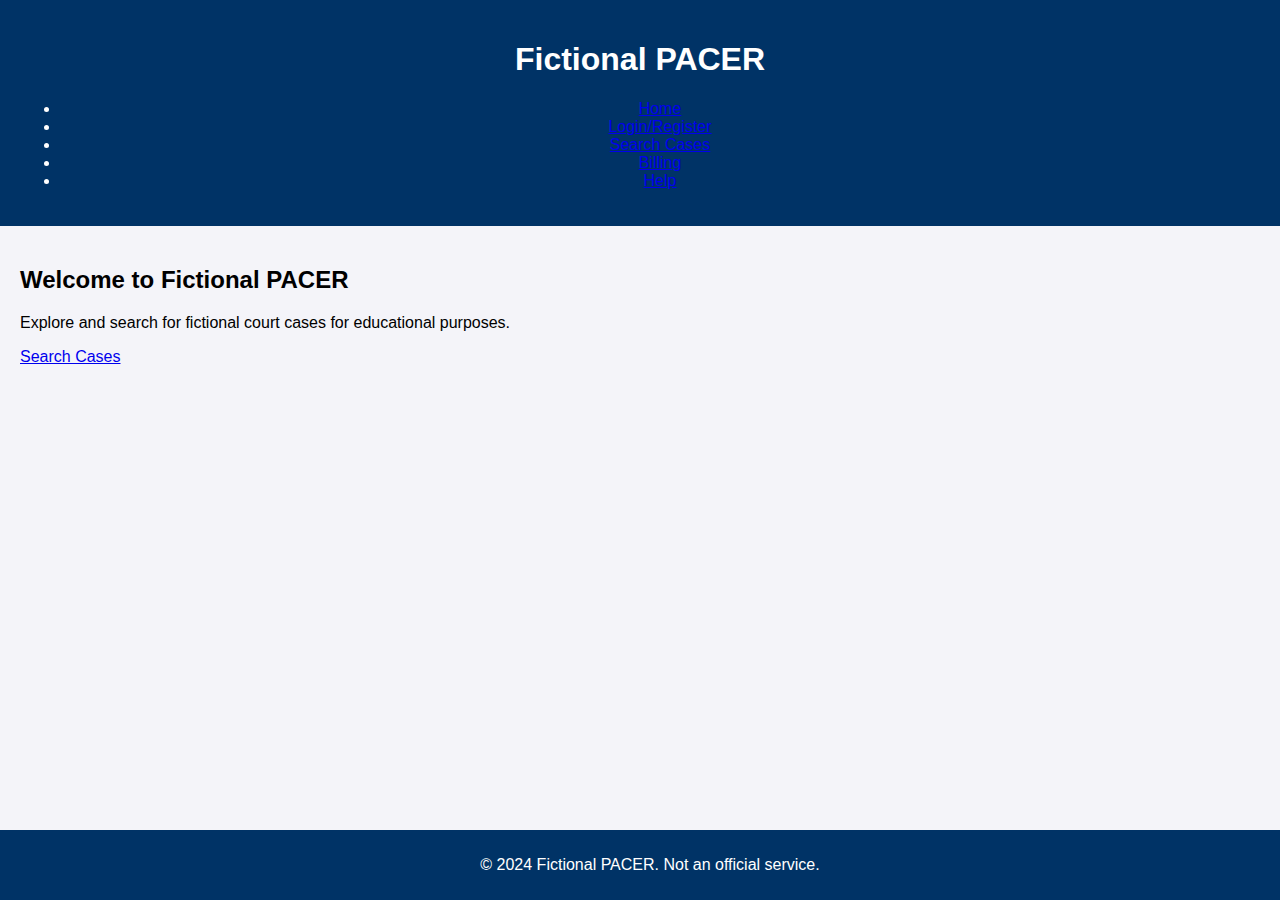
<file: index.html>
<!DOCTYPE html>
<html lang="en">
<head>
  <meta charset="UTF-8">
  <meta name="viewport" content="width=device-width, initial-scale=1.0">
  <title>Fictional PACER</title>
  <link rel="stylesheet" href="style.css">
</head>
<body>
  <header>
    <h1>Fictional PACER</h1>
    <nav>
      <ul>
        <li><a href="index.html">Home</a></li>
        <li><a href="login.html">Login/Register</a></li>
        <li><a href="search.html">Search Cases</a></li>
        <li><a href="billing.html">Billing</a></li>
        <li><a href="help.html">Help</a></li>
      </ul>
    </nav>
  </header>
  <main>
    <section>
      <h2>Welcome to Fictional PACER</h2>
      <p>Explore and search for fictional court cases for educational purposes.</p>
      <a href="search.html" class="btn">Search Cases</a>
    </section>
  </main>
  <footer>
    <p>&copy; 2024 Fictional PACER. Not an official service.</p>
  </footer>
</body>
</html>
</file>
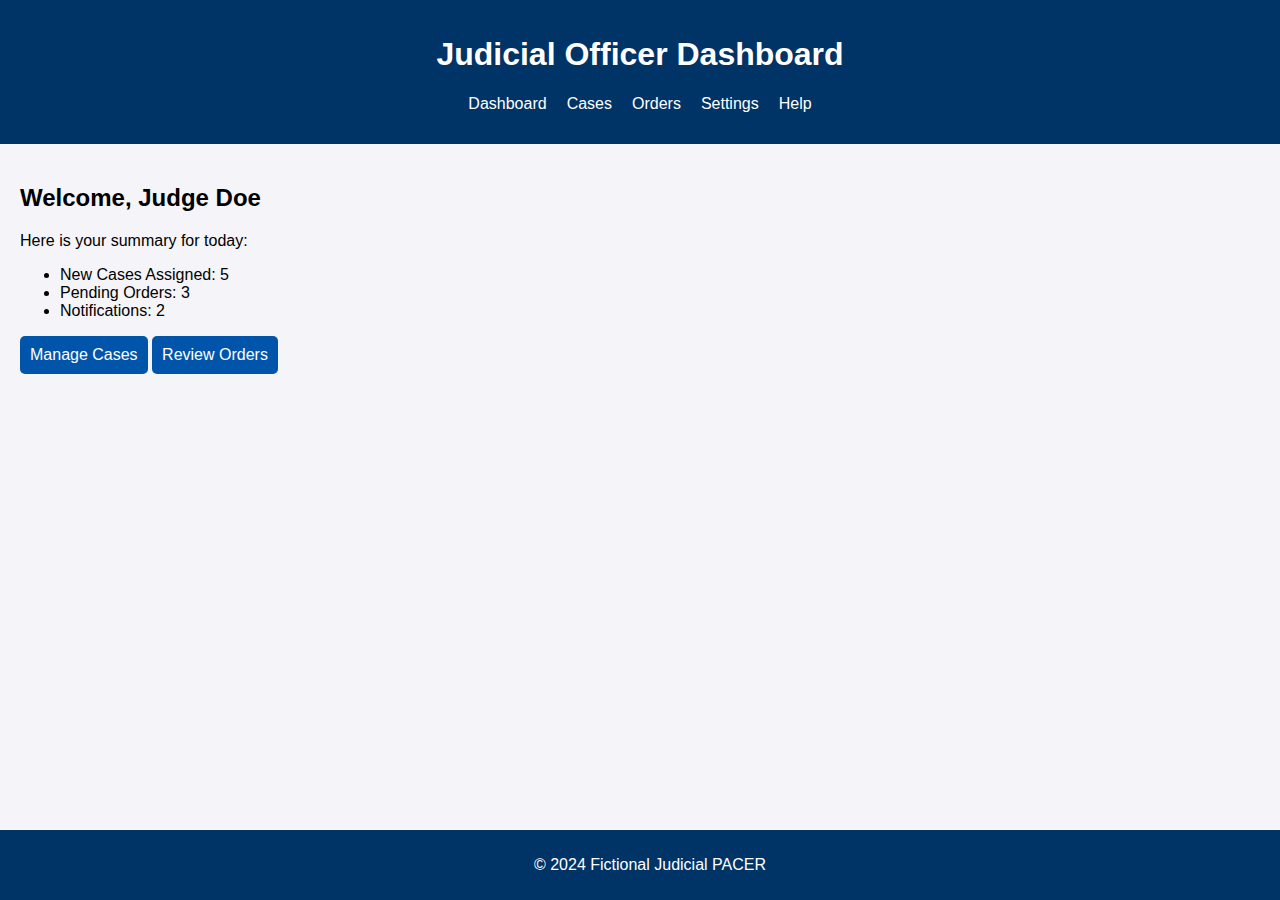
<file: judicial-pacer/index.html>
<!DOCTYPE html>
<html lang="en">
<head>
  <meta charset="UTF-8">
  <meta name="viewport" content="width=device-width, initial-scale=1.0">
  <title>Judicial Officer Dashboard</title>
  <link rel="stylesheet" href="style.css">
</head>
<body>
  <header>
    <h1>Judicial Officer Dashboard</h1>
    <nav>
      <ul>
        <li><a href="index.html">Dashboard</a></li>
        <li><a href="cases.html">Cases</a></li>
        <li><a href="orders.html">Orders</a></li>
        <li><a href="settings.html">Settings</a></li>
        <li><a href="help.html">Help</a></li>
      </ul>
    </nav>
  </header>
  <main>
    <section>
      <h2>Welcome, Judge Doe</h2>
      <p>Here is your summary for today:</p>
      <ul>
        <li>New Cases Assigned: 5</li>
        <li>Pending Orders: 3</li>
        <li>Notifications: 2</li>
      </ul>
      <a href="cases.html" class="btn">Manage Cases</a>
      <a href="orders.html" class="btn">Review Orders</a>
    </section>
  </main>
  <footer>
    <p>&copy; 2024 Fictional Judicial PACER</p>
  </footer>
</body>
</html>
</file>
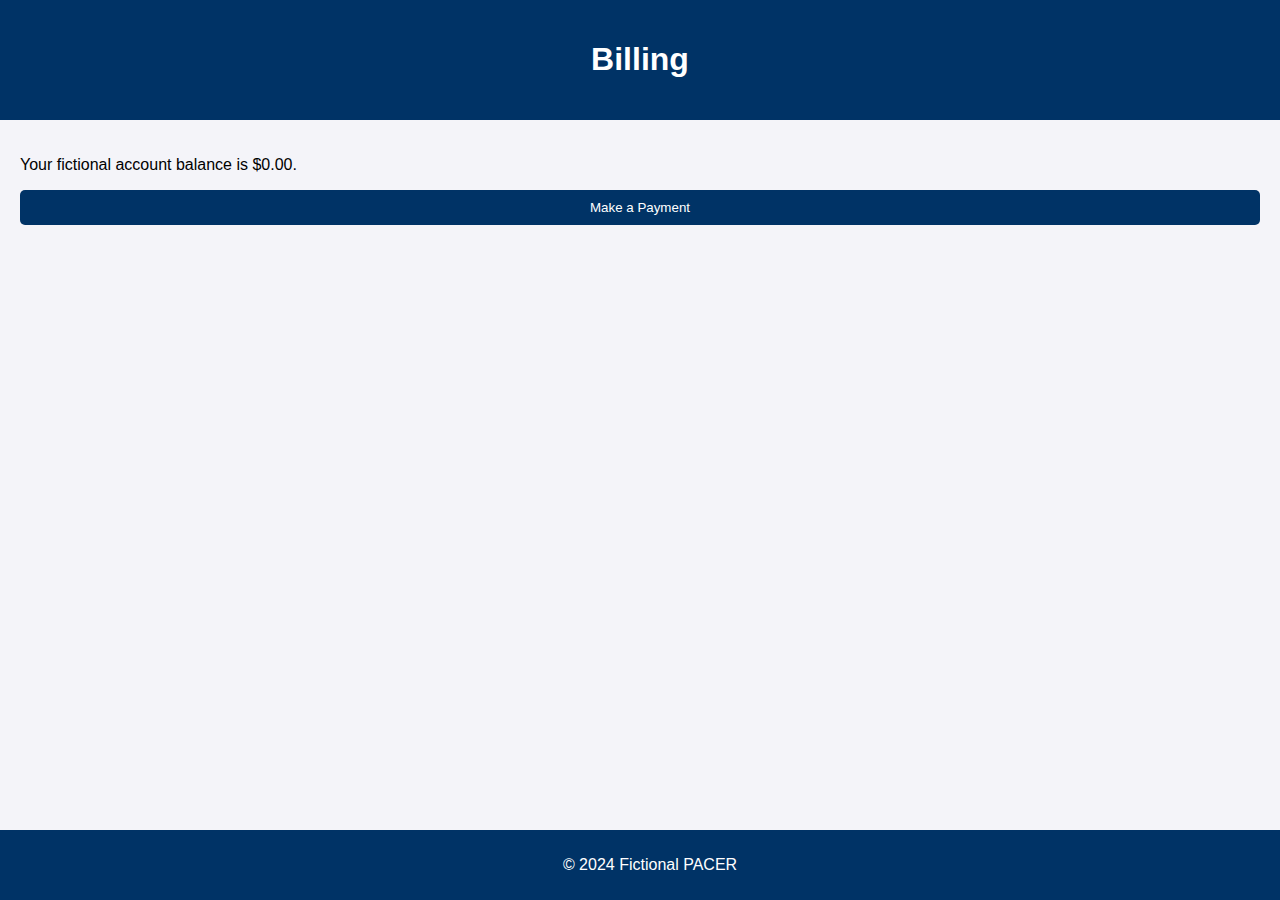
<file: billing.html>
<!DOCTYPE html>
<html lang="en">
<head>
  <meta charset="UTF-8">
  <meta name="viewport" content="width=device-width, initial-scale=1.0">
  <title>Billing</title>
  <link rel="stylesheet" href="style.css">
</head>
<body>
  <header>
    <h1>Billing</h1>
  </header>
  <main>
    <p>Your fictional account balance is $0.00.</p>
    <button onclick="alert('Payment system under construction.')">Make a Payment</button>
  </main>
  <footer>
    <p>&copy; 2024 Fictional PACER</p>
  </footer>
</body>
</html>
</file>
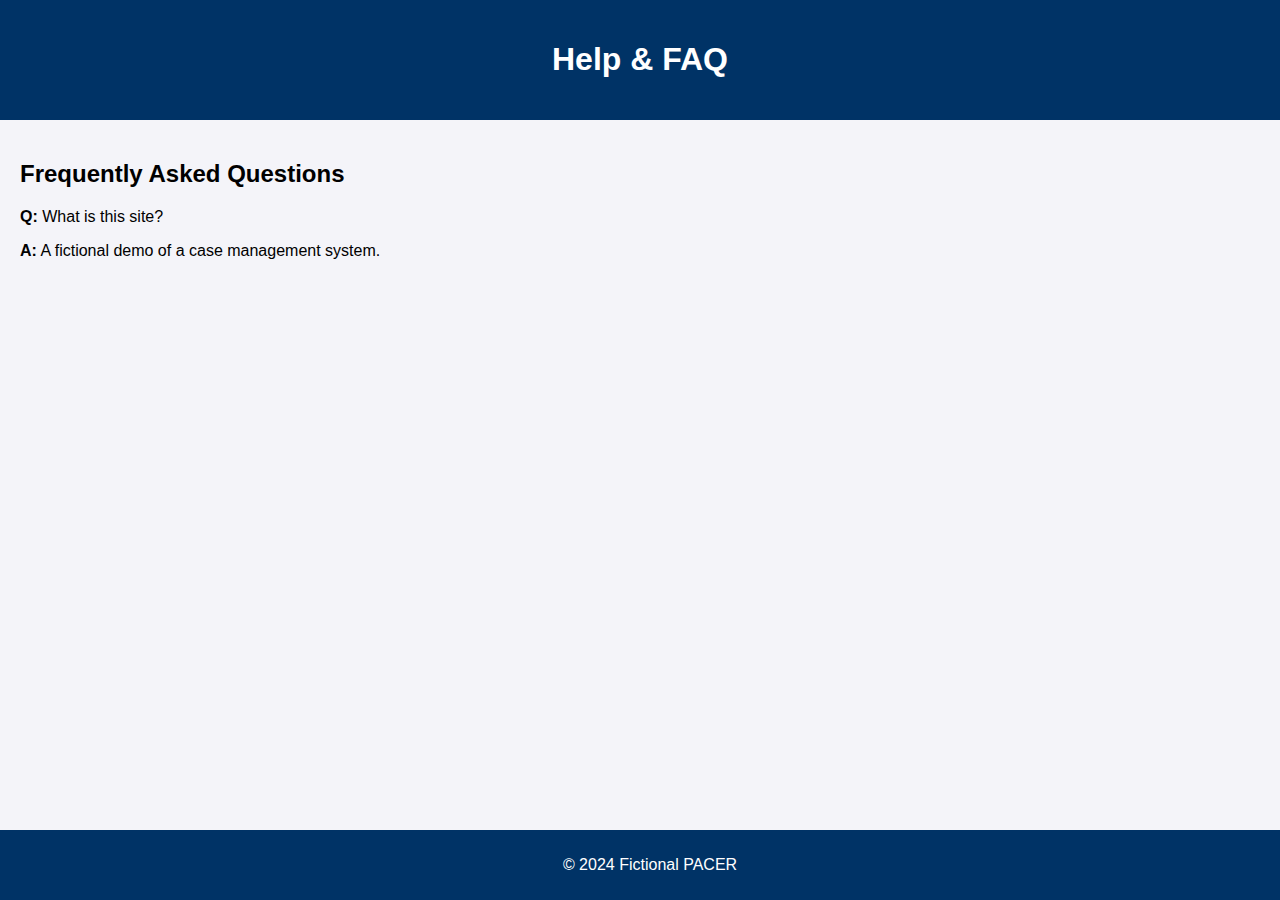
<file: help.html>
<!DOCTYPE html>
<html lang="en">
<head>
  <meta charset="UTF-8">
  <meta name="viewport" content="width=device-width, initial-scale=1.0">
  <title>Help & FAQ</title>
  <link rel="stylesheet" href="style.css">
</head>
<body>
  <header>
    <h1>Help & FAQ</h1>
  </header>
  <main>
    <h2>Frequently Asked Questions</h2>
    <p><strong>Q:</strong> What is this site?</p>
    <p><strong>A:</strong> A fictional demo of a case management system.</p>
  </main>
  <footer>
    <p>&copy; 2024 Fictional PACER</p>
  </footer>
</body>
</html>
</file>
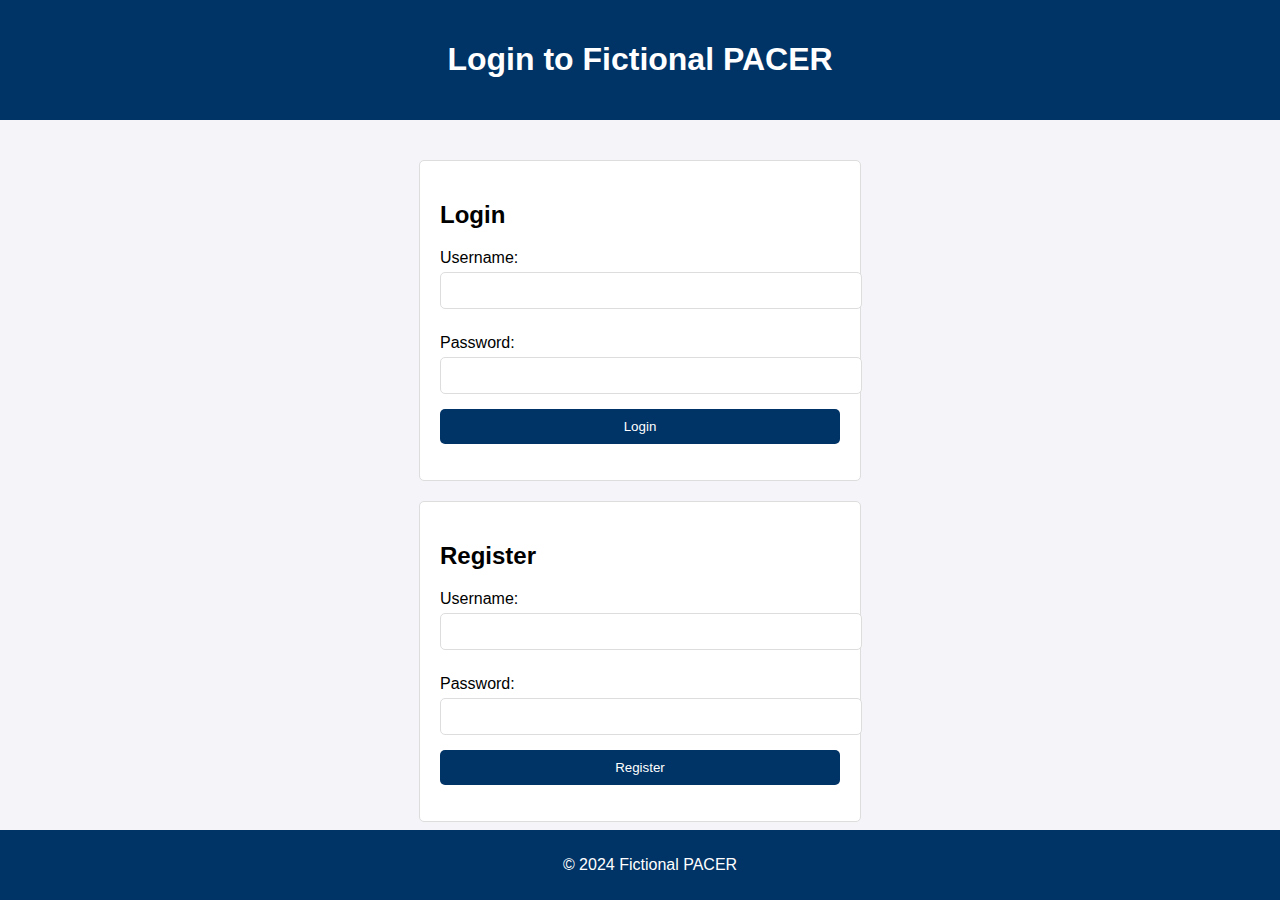
<file: login.html>
<!DOCTYPE html>
<html lang="en">
<head>
  <meta charset="UTF-8">
  <meta name="viewport" content="width=device-width, initial-scale=1.0">
  <title>Login/Register</title>
  <link rel="stylesheet" href="style.css">
</head>
<body>
  <header>
    <h1>Login to Fictional PACER</h1>
  </header>
  <main>
    <form id="loginForm">
      <h2>Login</h2>
      <label for="username">Username:</label>
      <input type="text" id="username" required>
      <label for="password">Password:</label>
      <input type="password" id="password" required>
      <button type="submit">Login</button>
      <p id="loginMessage"></p>
    </form>
    <form id="registerForm">
      <h2>Register</h2>
      <label for="newUsername">Username:</label>
      <input type="text" id="newUsername" required>
      <label for="newPassword">Password:</label>
      <input type="password" id="newPassword" required>
      <button type="submit">Register</button>
      <p id="registerMessage"></p>
    </form>
  </main>
  <footer>
    <p>&copy; 2024 Fictional PACER</p>
  </footer>
  <script>
    document.getElementById('loginForm').addEventListener('submit', function (e) {
      e.preventDefault();
      const username = document.getElementById('username').value;
      const password = document.getElementById('password').value;
      if (username === 'admin' && password === 'admin') {
        document.getElementById('loginMessage').textContent = 'Login successful!';
        window.location.href = "search.html";
      } else {
        document.getElementById('loginMessage').textContent = 'Invalid credentials.';
      }
    });

    document.getElementById('registerForm').addEventListener('submit', function (e) {
      e.preventDefault();
      const newUsername = document.getElementById('newUsername').value;
      const newPassword = document.getElementById('newPassword').value;
      document.getElementById('registerMessage').textContent = `User ${newUsername} registered!`;
    });
  </script>
</body>
</html>
</file>
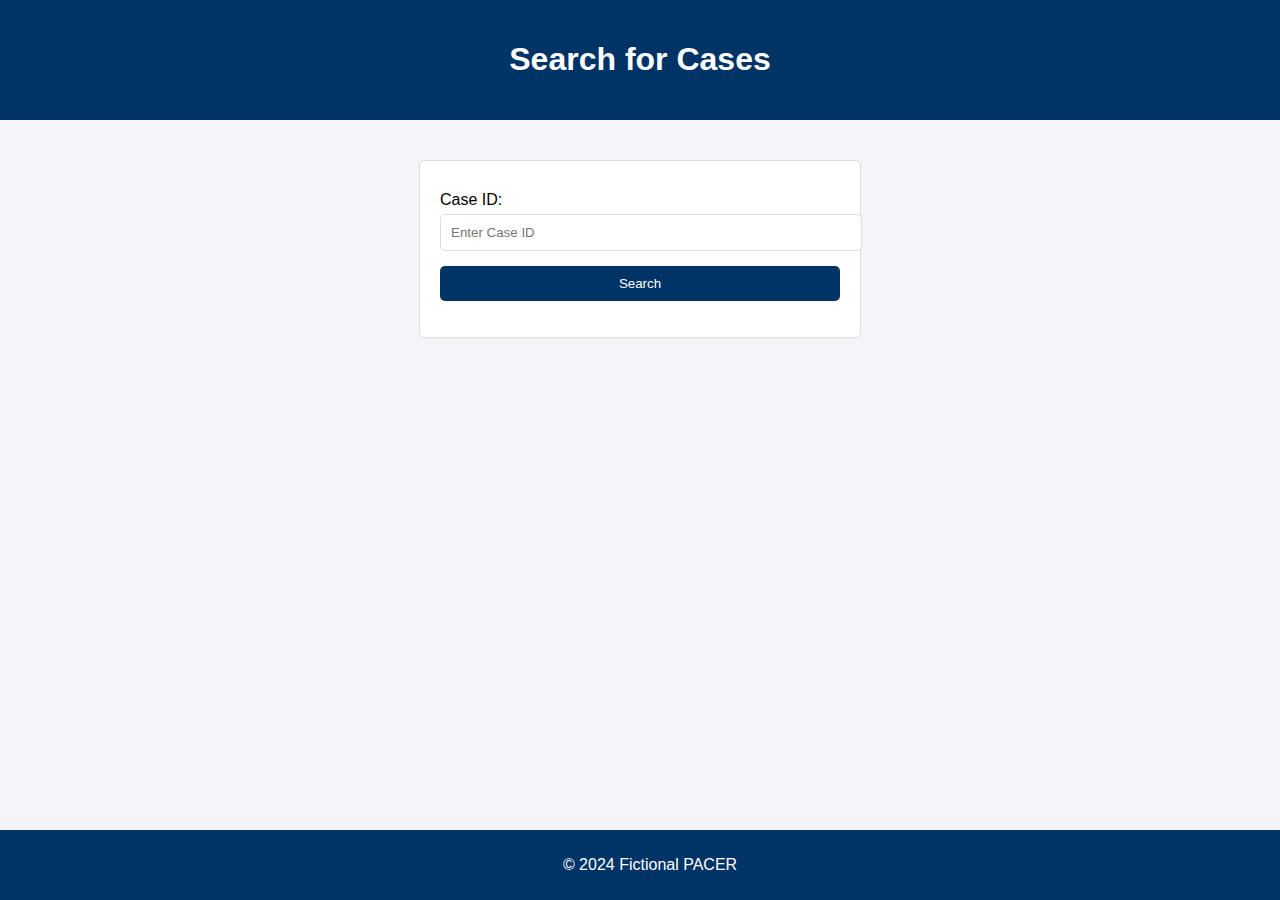
<file: search.html>
<!DOCTYPE html>
<html lang="en">
<head>
  <meta charset="UTF-8">
  <meta name="viewport" content="width=device-width, initial-scale=1.0">
  <title>Search Cases</title>
  <link rel="stylesheet" href="style.css">
</head>
<body>
  <header>
    <h1>Search for Cases</h1>
  </header>
  <main>
    <form id="searchForm">
      <label for="caseId">Case ID:</label>
      <input type="text" id="caseId" placeholder="Enter Case ID" required>
      <button type="submit">Search</button>
      <p id="searchResult"></p>
    </form>
  </main>
  <footer>
    <p>&copy; 2024 Fictional PACER</p>
  </footer>
  <script>
    const searchForm = document.getElementById('searchForm');
    searchForm.addEventListener('submit', function (e) {
      e.preventDefault();
      const caseId = document.getElementById('caseId').value;
      document.getElementById('searchResult').textContent =
        caseId ? `Case ${caseId} found. (Fictional data)` : 'Enter a valid Case ID.';
    });
  </script>
</body>
</html>
</file>
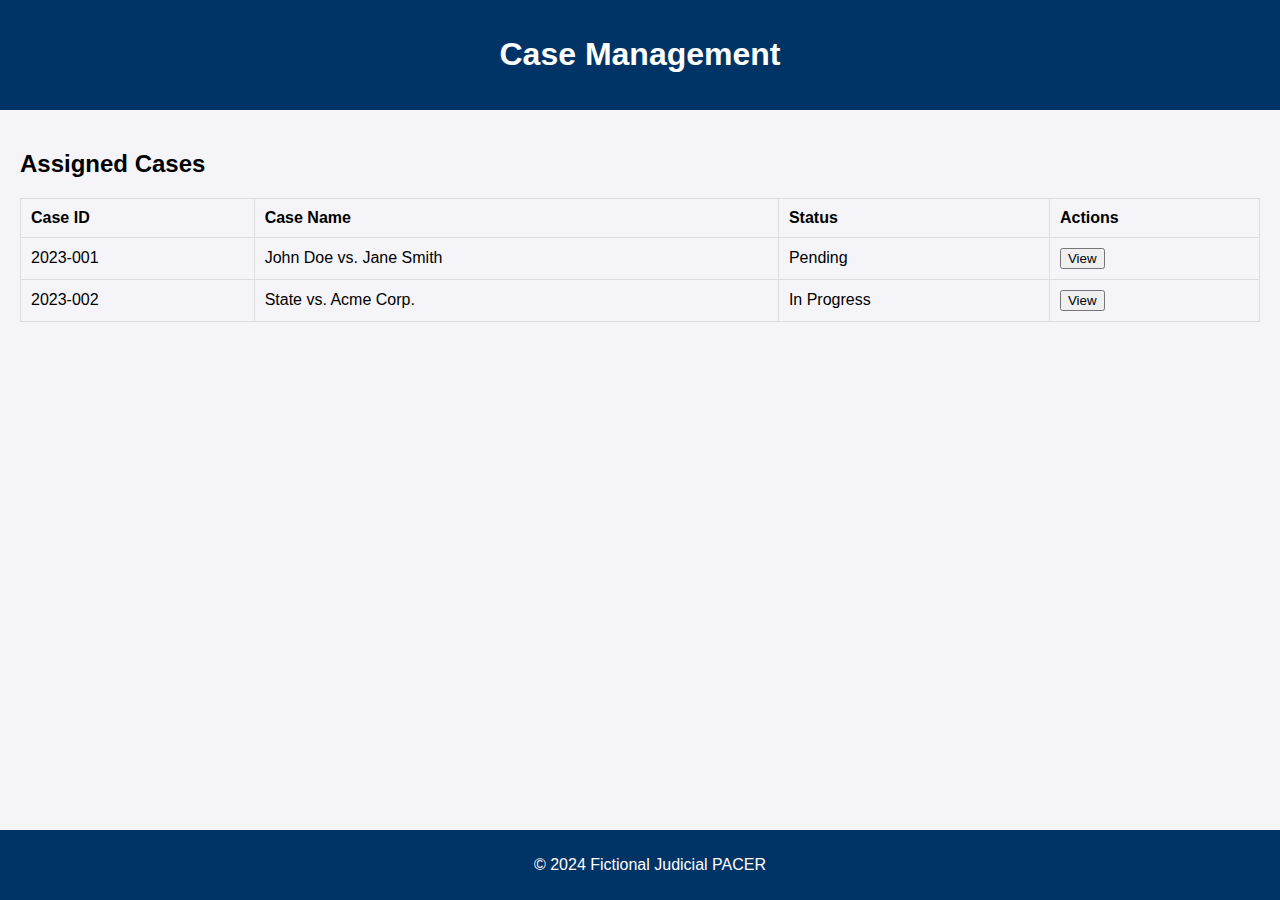
<file: judicial-pacer/cases.html>
<!DOCTYPE html>
<html lang="en">
<head>
  <meta charset="UTF-8">
  <meta name="viewport" content="width=device-width, initial-scale=1.0">
  <title>Case Management</title>
  <link rel="stylesheet" href="style.css">
</head>
<body>
  <header>
    <h1>Case Management</h1>
  </header>
  <main>
    <section>
      <h2>Assigned Cases</h2>
      <table>
        <thead>
          <tr>
            <th>Case ID</th>
            <th>Case Name</th>
            <th>Status</th>
            <th>Actions</th>
          </tr>
        </thead>
        <tbody>
          <tr>
            <td>2023-001</td>
            <td>John Doe vs. Jane Smith</td>
            <td>Pending</td>
            <td><button onclick="viewCase('2023-001')">View</button></td>
          </tr>
          <tr>
            <td>2023-002</td>
            <td>State vs. Acme Corp.</td>
            <td>In Progress</td>
            <td><button onclick="viewCase('2023-002')">View</button></td>
          </tr>
        </tbody>
      </table>
    </section>
  </main>
  <footer>
    <p>&copy; 2024 Fictional Judicial PACER</p>
  </footer>
  <script>
    function viewCase(caseId) {
      alert(`Viewing details for Case ${caseId}`);
    }
  </script>
</body>
</html>
</file>
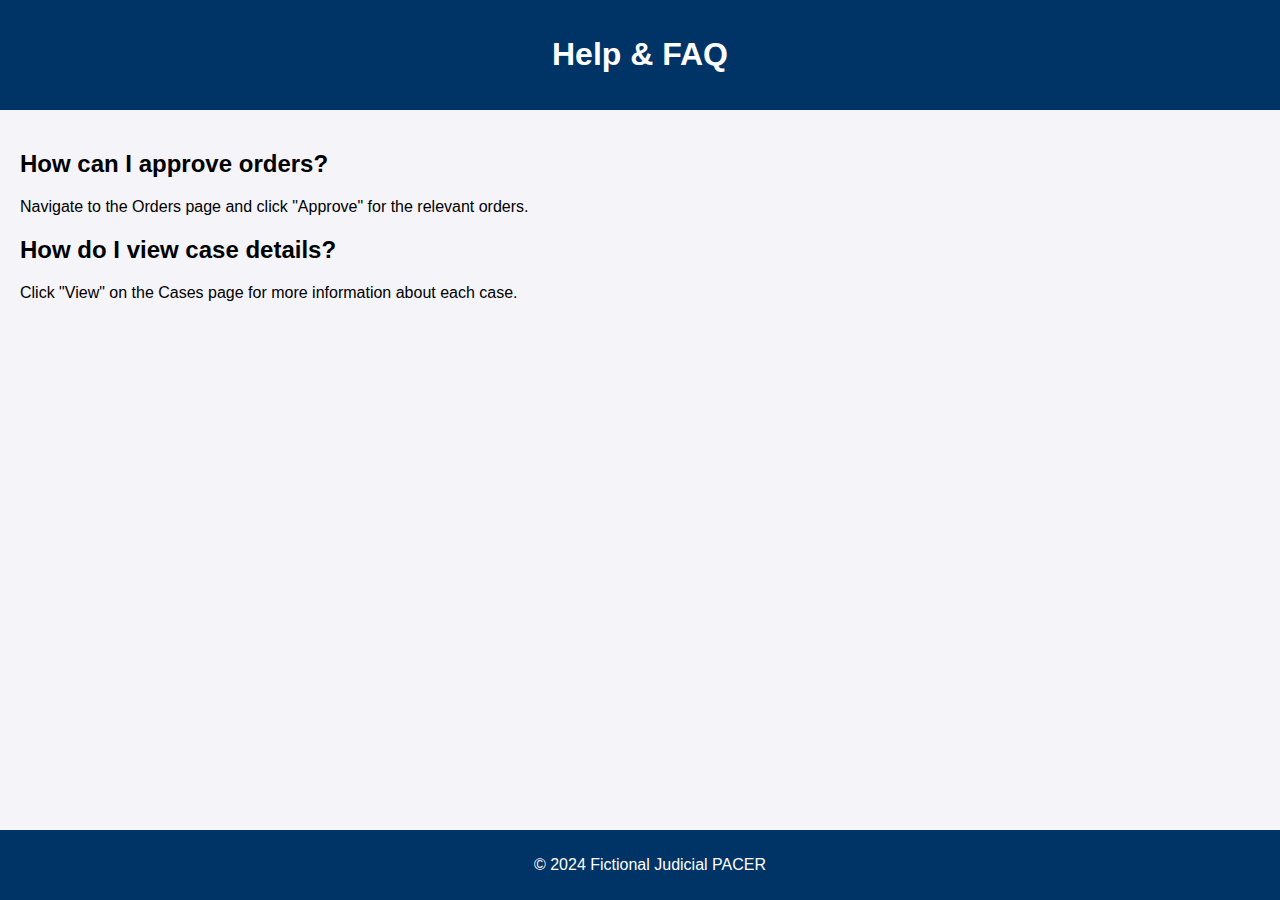
<file: judicial-pacer/help.html>
<!DOCTYPE html>
<html lang="en">
<head>
  <meta charset="UTF-8">
  <meta name="viewport" content="width=device-width, initial-scale=1.0">
  <title>Help & FAQ</title>
  <link rel="stylesheet" href="style.css">
</head>
<body>
  <header>
    <h1>Help & FAQ</h1>
  </header>
  <main>
    <h2>How can I approve orders?</h2>
    <p>Navigate to the Orders page and click "Approve" for the relevant orders.</p>
    <h2>How do I view case details?</h2>
    <p>Click "View" on the Cases page for more information about each case.</p>
  </main>
  <footer>
    <p>&copy; 2024 Fictional Judicial PACER</p>
  </footer>
</body>
</html>
</file>
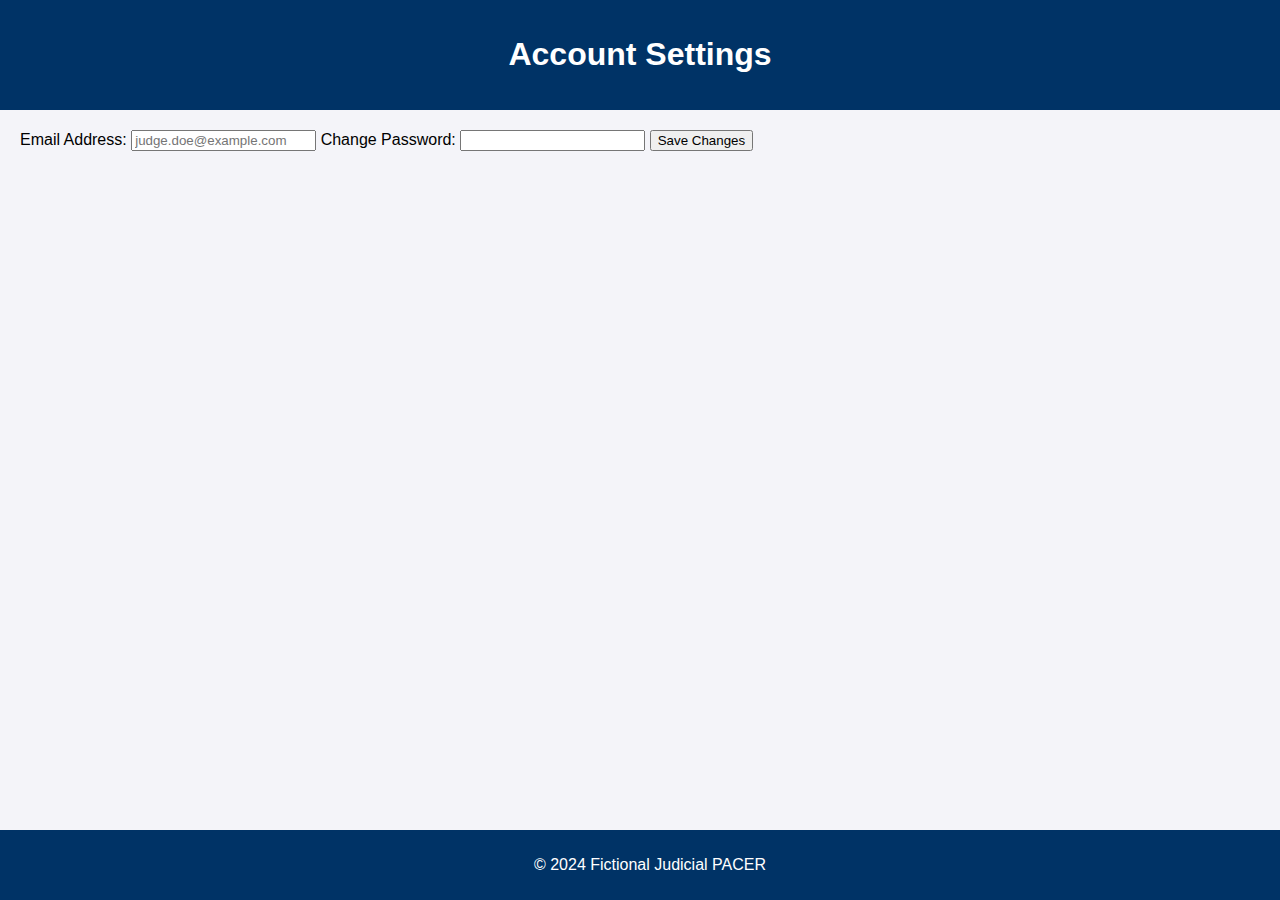
<file: judicial-pacer/settings.html>
<!DOCTYPE html>
<html lang="en">
<head>
  <meta charset="UTF-8">
  <meta name="viewport" content="width=device-width, initial-scale=1.0">
  <title>Account Settings</title>
  <link rel="stylesheet" href="style.css">
</head>
<body>
  <header>
    <h1>Account Settings</h1>
  </header>
  <main>
    <form>
      <label for="email">Email Address:</label>
      <input type="email" id="email" placeholder="judge.doe@example.com" required>
      <label for="password">Change Password:</label>
      <input type="password" id="password">
      <button type="submit">Save Changes</button>
    </form>
  </main>
  <footer>
    <p>&copy; 2024 Fictional Judicial PACER</p>
  </footer>
</body>
</html>
</file>
<file: style.css>
body {
  font-family: Arial, sans-serif;
  margin: 0;
  padding: 0;
  background-color: #f4f4f9;
}

header {
  text-align: center;
  padding: 20px;
  background-color: #003366;
  color: white;
}

main {
  padding: 20px;
}

form {
  max-width: 400px;
  margin: 20px auto;
  padding: 20px;
  background: white;
  border: 1px solid #ddd;
  border-radius: 5px;
}

label {
  display: block;
  margin: 10px 0 5px;
}

input {
  width: 100%;
  padding: 10px;
  margin-bottom: 15px;
  border: 1px solid #ddd;
  border-radius: 5px;
}

button {
  width: 100%;
  padding: 10px;
  background-color: #003366;
  color: white;
  border: none;
  border-radius: 5px;
  cursor: pointer;
}

button:hover {
  background-color: #0055aa;
}

footer {
  text-align: center;
  padding: 10px;
  background-color: #003366;
  color: white;
  position: fixed;
  bottom: 0;
  width: 100%;
}
</file>
<file: judicial-pacer/style.css>
body {
  font-family: Arial, sans-serif;
  background-color: #f4f4f9;
  margin: 0;
  padding: 0;
}

header {
  background-color: #003366;
  color: white;
  padding: 15px;
  text-align: center;
}

nav ul {
  list-style: none;
  padding: 0;
  display: flex;
  justify-content: center;
}

nav ul li {
  margin: 0 10px;
}

nav ul li a {
  color: white;
  text-decoration: none;
}

main {
  padding: 20px;
}

table {
  width: 100%;
  border-collapse: collapse;
}

table, th, td {
  border: 1px solid #ddd;
}

th, td {
  padding: 10px;
  text-align: left;
}

footer {
  background-color: #003366;
  color: white;
  text-align: center;
  padding: 10px;
  position: fixed;
  bottom: 0;
  width: 100%;
}

.btn {
  display: inline-block;
  padding: 10px;
  background-color: #0055aa;
  color: white;
  text-decoration: none;
  border-radius: 5px;
}
</file>
